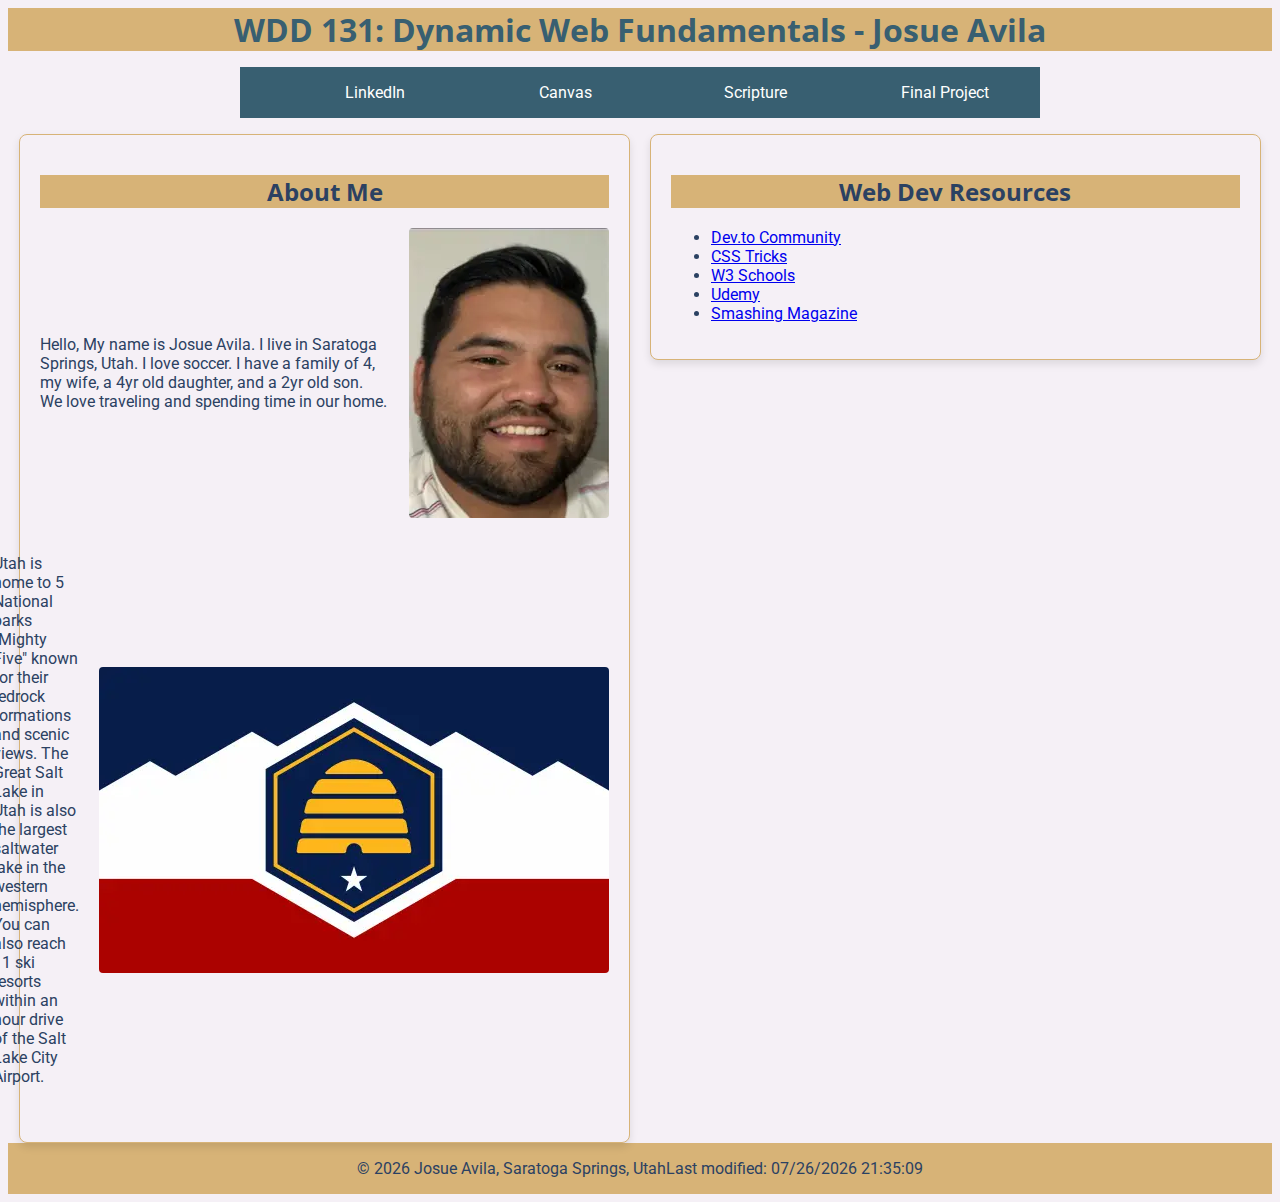
<file: index.html>
<!DOCTYPE html>
<html lang="en">
<head>
    <meta charset="UTF-8">
    <meta name="viewport" content="width=device-width, initial-scale=1.0">
    <title>WDD 131 - Dynamic Web Fundamentals - Josue Avila </title>
    <meta name="description" content="WDD 131 - Dynamic Web Fundamentals Course Landing Page">
    <meta name="author" content="Josue Avila">
    <link rel="stylesheet" href="styles/base.css">
    <script src="scripts/getdates.js"defer></script>
</head>
<body>
     <h1>WDD 131: Dynamic Web Fundamentals - Josue Avila</h1>
    <nav>
        <ul>
            <li> 
                <a href="linkedin.com">LinkedIn</a>
            </li>
            <li>
                <a href="https://byupw.instructure.com/">Canvas</a>
            </li> 
            <li>
                <a href="https://www.churchofjesuschrist.org/study/scriptures/bofm/mosiah/5?lang=eng&id=p7#p7">Scripture</a>
            </li>
            <li>
                <a href="final-project.html">Final Project</a>
            </li>
        </ul>
     </nav>
 <main>
        <section class="card1">
             <h2>About Me</h2>
                <div class="content">
                    <p>Hello, My name is Josue Avila. I live in Saratoga Springs, Utah. I love soccer. I have a family of 4, my wife, a 4yr old daughter, and a 2yr old son. We love traveling and spending time in our home.</p>
                    <img src="images/profile.webp" alt="profile">
                </div>
                <div class="content reverse">
                    <img src="images/Flag_of_Utah.svg.webp" alt="Flag_of_Utah">
                    <p>Utah is home to 5 National parks "Mighty Five" known for their redrock formations and scenic views. The Great Salt Lake in Utah is also the largest saltwater lake in the western hemisphere. You can also reach 11 ski resorts within an hour drive of the Salt Lake City Airport.</p>
                </div>
            </section>
        <section class="card2">
            <h2>Web Dev Resources</h2>
            <ul>
                <li>
                    <a href="https://dev.to/">Dev.to Community</a>
                </li>
                <li>
                    <a href="https://css-tricks.com/">CSS Tricks</a>
                </li>
                <li>
                    <a href="https://www.w3schools.com">W3 Schools</a>
                </li>
                <li>
                    <a href="https://www.udemy.com">Udemy</a>
                </li>
                <li>
                    <a href="https://www.smashingmagazine.com">Smashing Magazine</a>
                </li>
            </ul>
        </section>
    </main>
    <footer>
        <p>&copy; <span id="currentyear"></span> Josue Avila, Saratoga Springs, Utah</p>
        <p>Last modified: <span id="lastmodified"></span></p>
    </footer>
</body>
</html>
</file>
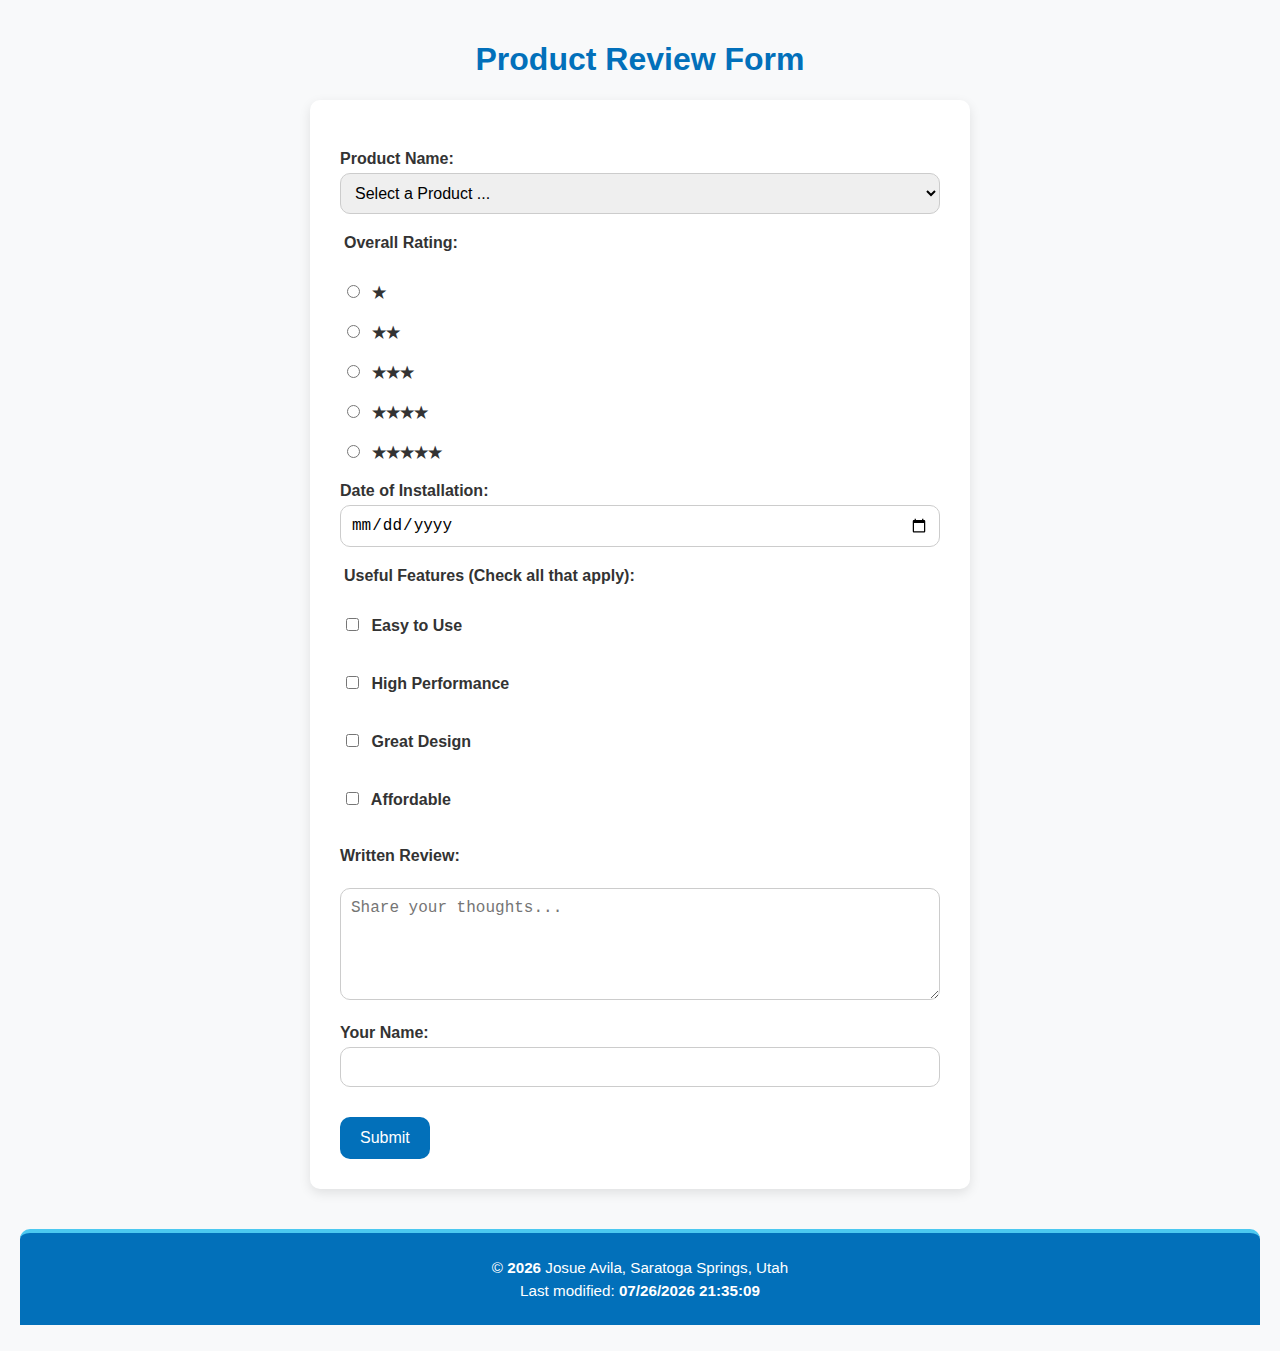
<file: form.html>
<!DOCTYPE html>
<html lang="en">
<head>
  <meta charset="UTF-8"/>
  <meta name="viewport" content="width=device-width, initial-scale=1.0" />
  <title>Product Review Form</title>
  <meta name="description" content="Review form page" />
  <meta name="author" content="Josue Avila" />
  <link rel="stylesheet" href="styles/form.css" />
  <link rel="preconnect" href="https://fonts.googleapis.com" />
  <link rel="preconnect" href="https://fonts.gstatic.com" crossorigin />
  <link href="https://fonts.googleapis.com/css2?family=Lato:wght@100;400&display=swap" rel="stylesheet" />
  <script src="scripts/form.js" defer></script>

</head>
<body>
  <main>
    <h1>Product Review Form</h1>

    <form method="get" action="review.html">

      <label for="product">Product Name:</label>
      <select id="product" name="product" required>
        <option value="" disabled selected>Select a Product ...</option>
      </select>

      <!-- Overall Rating -->
      <fieldset>
        <legend>Overall Rating:</legend>
        <label>
          <input type="radio" id="star1" name="rating" value="1" required />
          &#9733;
        </label>
        <label>
          <input type="radio" id="star2" name="rating" value="2" />
          &#9733;&#9733;
        </label>
        <label>
          <input type="radio" id="star3" name="rating" value="3" />
          &#9733;&#9733;&#9733;
        </label>
        <label>
          <input type="radio" id="star4" name="rating" value="4" />
          &#9733;&#9733;&#9733;&#9733;
        </label>
        <label>
          <input type="radio" id="star5" name="rating" value="5" />
          &#9733;&#9733;&#9733;&#9733;&#9733;
        </label>
      </fieldset>

      <!-- Date of Installation -->
      <label for="installDate">Date of Installation:</label>
      <input type="date" id="installDate" name="installDate" required />

      <!-- Useful Features -->
      <fieldset>
        <legend>Useful Features (Check all that apply):</legend>
        <label><input type="checkbox" id="feature1" name="features" value="Easy to Use" /> Easy to Use</label><br />
        <label><input type="checkbox" id="feature2" name="features" value="High Performance" /> High Performance</label><br />
        <label><input type="checkbox" id="feature3" name="features" value="Great Design" /> Great Design</label><br />
        <label><input type="checkbox" id="feature4" name="features" value="Affordable" /> Affordable</label><br />
      </fieldset>

      <!-- Written Review -->
      <label for="writtenReview">Written Review:</label><br />
      <textarea id="writtenReview" name="writtenReview" rows="5" cols="40" placeholder="Share your thoughts..."></textarea>

      <!-- User Name -->
      <label for="userName">Your Name:</label>
      <input type="text" id="userName" name="userName" />

      <!-- Submit Button -->
      <input type="submit" value="Submit" />
    </form>
  </main>

  <footer>
    <p>&copy; <span id="currentyear"></span> Josue Avila, Saratoga Springs, Utah</p>
    <p>Last modified: <span id="lastmodified"></span></p>
  </footer>

  <script>
    // Populate footer values
    document.getElementById("currentyear").textContent = new Date().getFullYear();
    document.getElementById("lastmodified").textContent = document.lastModified;
  </script>
</body>
</html>
</file>
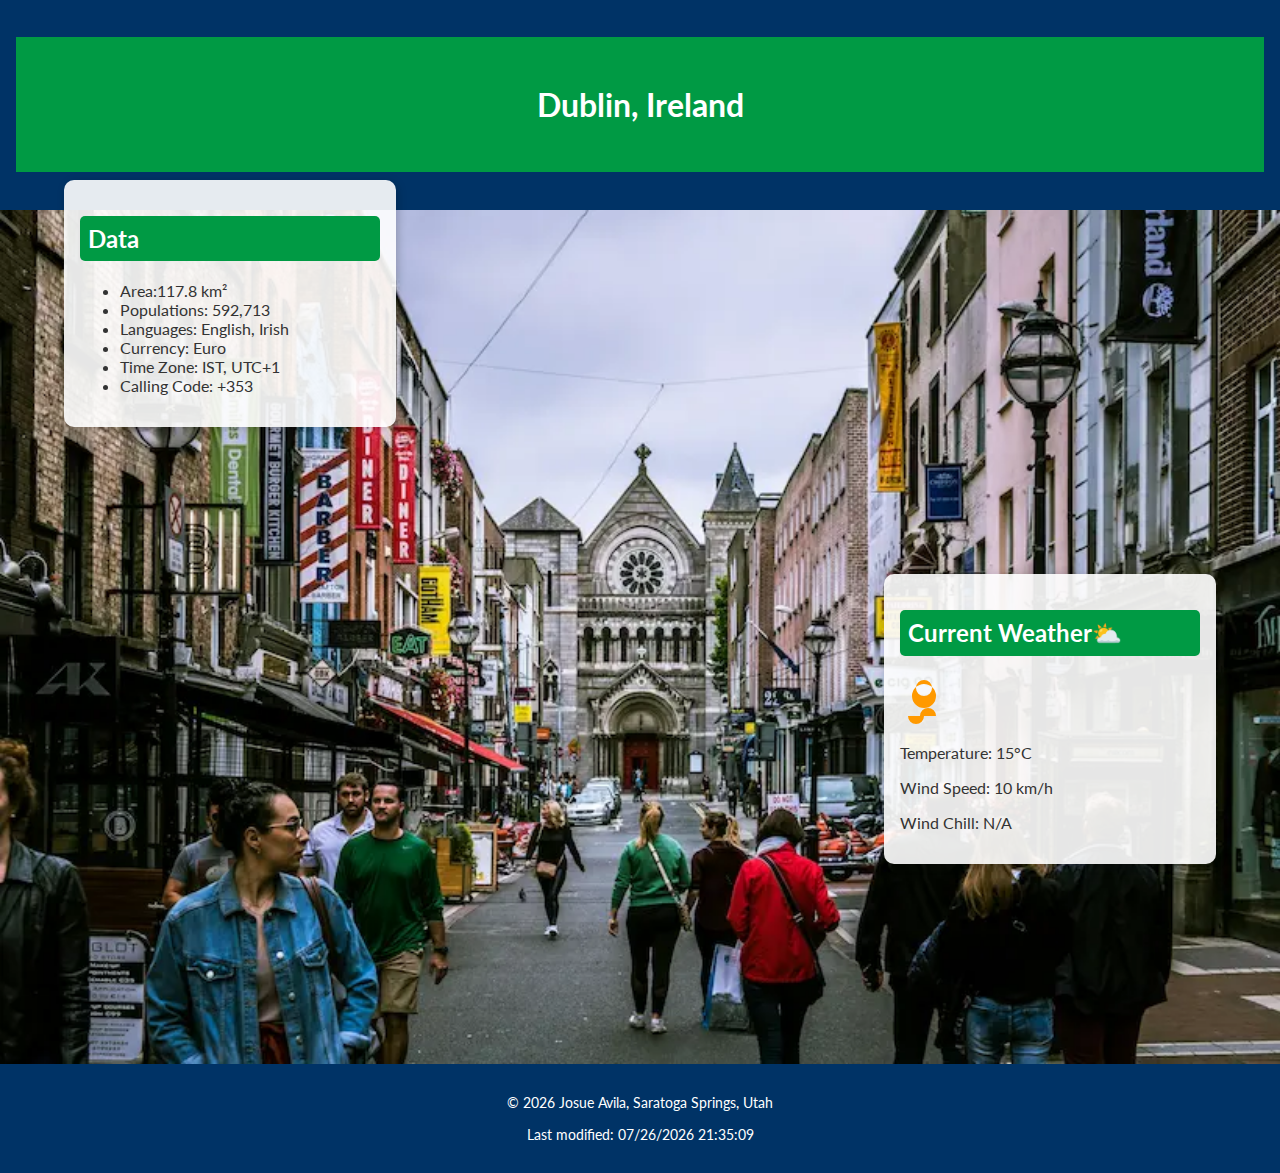
<file: place.html>
<!DOCTYPE html>
<html lang="en">
<head>
    <meta charset="UTF-8">
    <meta name="viewport" content="width=device-width, initial-scale=1.0">
    <title>Place: Dublin, Ireland</title>
    <meta name="description" content="favorite place i have visited is Dublin, Ireland">
    <meta name="author" content="Josue Avila">
    <link rel="stylesheet" href="styles/place.css">
    <script src="scripts/place.js" defer></script>
    <link rel="preconnect" href="https://fonts.googleapis.com">
    <link rel="preconnect" href="https://fonts.gstatic.com" crossorigin>
    <link href="https://fonts.googleapis.com/css2?family=Lato:wght@100;400&display=swap" rel="stylesheet">
</head>
<body>
    <header>
        <h1>Dublin, Ireland</h1>
    </header>
    <main>
        <section class="hero">
            <picture>
                <source srcset="images/pexels-lkloeppel-2416653.webp" media="(min-width: 1000px)">
                <source srcset="images/temple_bar.webp" media="(min-width: 768px)">
                <img src="images/temple_bar_2.jpeg" alt="Dublin Cityscape">
            </picture>
        </section>
        <section class="data">
            <h2>Data</h2>
            <ul>
                <li>Area:117.8 km²</li>
                <li>Populations: 592,713</li>
                <li>Languages: English, Irish </li>
                <li>Currency: Euro</li>
                <li>Time Zone: IST, UTC+1</li>
                <li>Calling Code: +353</li>
            </ul>
        </section>
        <section class="weather">
            <h2>Current Weather⛅️</h2>
            <div class="weather-icon">
                <svg xmlns="http://www.w3.org/2000/svg" viewBox="0 0 24 24" width="48" height="48">
                    <path d="M12 4a6 6 0 1 0 6 6 6 6 0 0 0-6-6zM12 10a4 4 0 1 1 4-4 4 4 0 0 1-4 4zM18 20a4 4 0 0 0-8 0h8zM4 20a4 4 0 0 0 8 0H4z" fill="#FF9900"/>
                </svg>
            </div>
            <p>Temperature: <span id="temperature">15</span>&deg;C</p>
            <p>Wind Speed: <span id="windSpeed">10</span> km/h</p>
            <p>Wind Chill: <span id="windChill"></span></p>
        </section>
    </main>
    <footer>
        <p>&copy; <span id="currentyear"></span> Josue Avila, Saratoga Springs, Utah</p>
        <p>Last modified: <span id="lastmodified"></span></p>
    </footer>
</body>
</html>
</file>
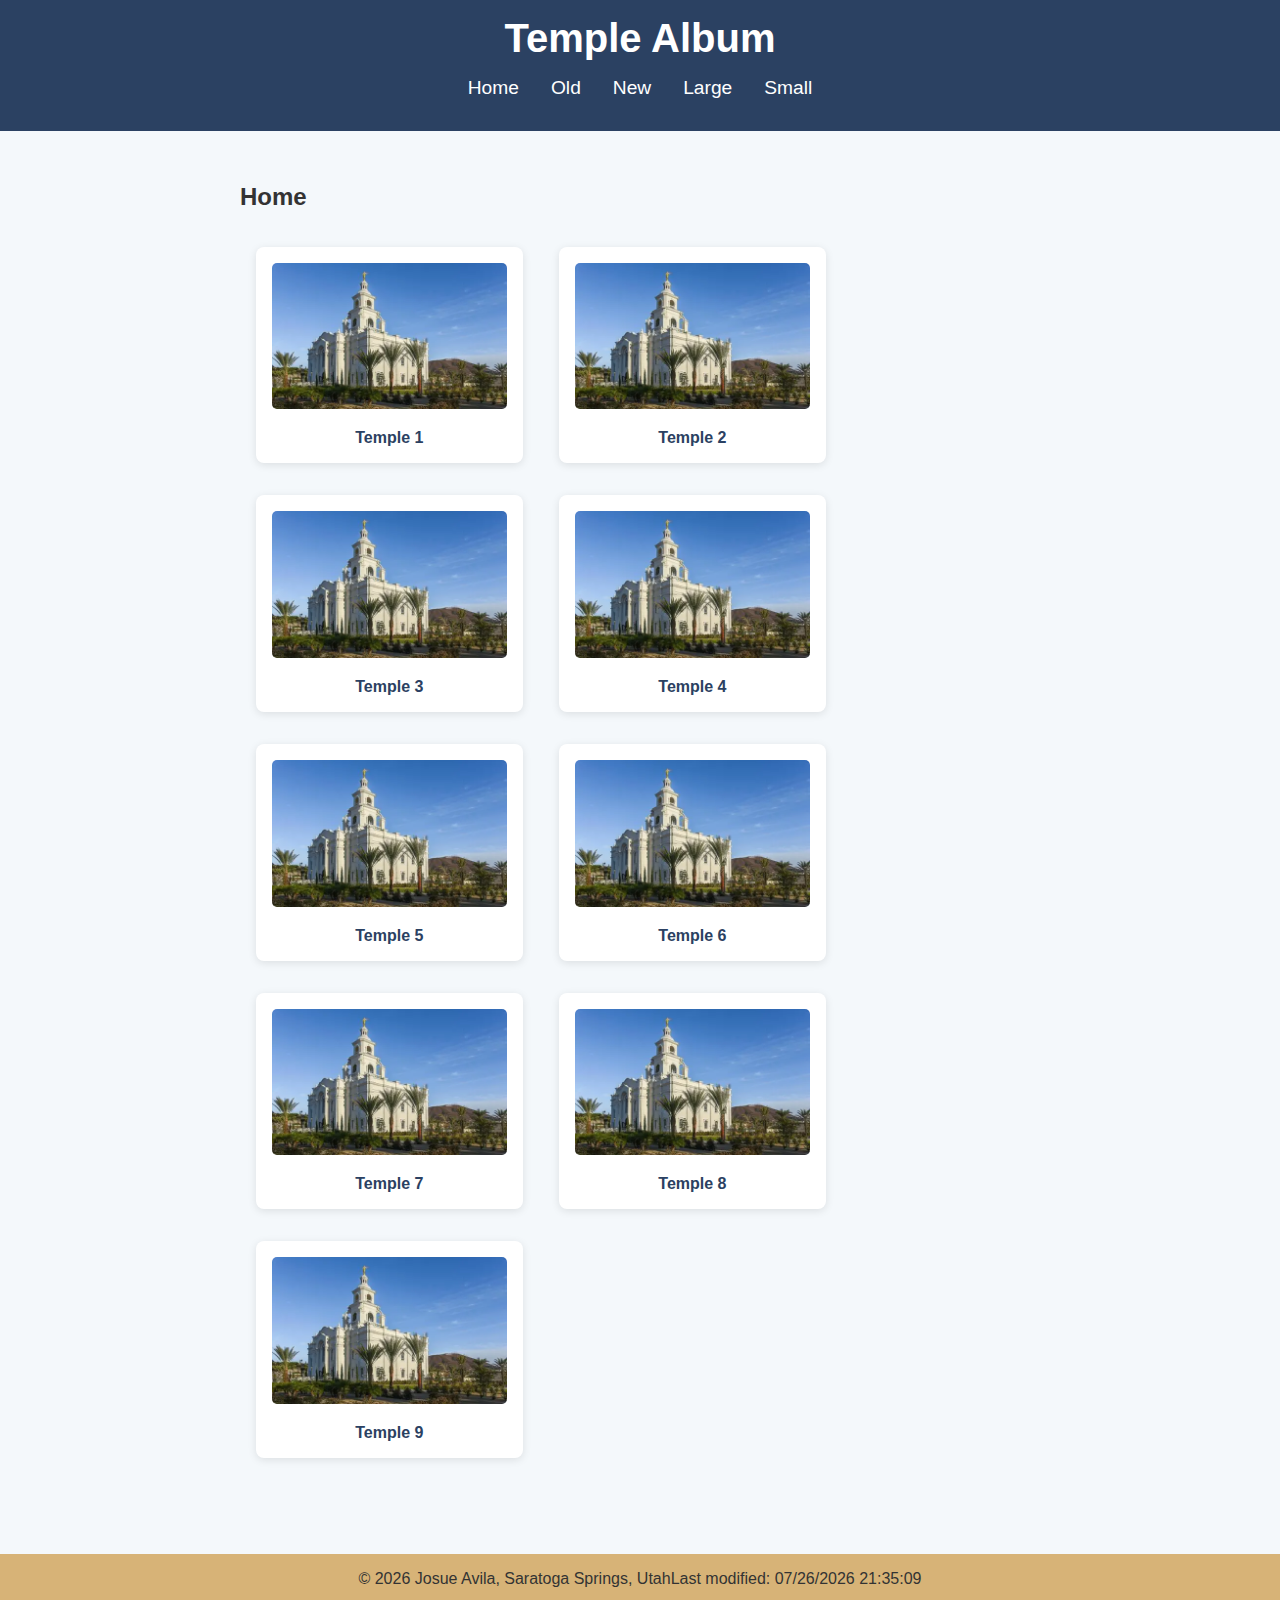
<file: temples.html>
<!DOCTYPE html>
<html lang="en">
<head>
    <meta charset="UTF-8">
    <meta name="viewport" content="width=device-width, initial-scale=1.0">
    <title>Temples.html</title>
    <meta name="description" content="picture gallery of temples">
    <meta name="author" content="Josue Avila">
    <link rel="stylesheet" href="styles/temples.css">
    <link rel="stylesheet" href="styles/temples-large.css">
    <script src="scripts/temples.js" defer></script>
</head>
<body>
    <header>
        <h1>Temple Album</h1>
        <nav>
            <ul>
                <li><a href="#">Home</a></li>
                <li><a href="#">Old</a></li>
                <li><a href="#">New</a></li>
                <li><a href="#">Large</a></li>
                <li><a href="#">Small</a></li>
            </ul>
        </nav>        
    </header>
    <main>
        <section>
            <h2>Home</h2>
            <figure>
                <img src="images/tijuana-mexico-temple-11078-thumb.webp" alt="Temple 1">
                <figcaption>Temple 1</figcaption>
            </figure>
            <figure>
                <img src="images/tijuana-mexico-temple-11078-thumb.webp" alt="Temple 2">
                <figcaption>Temple 2</figcaption>
            </figure>
            <figure>
                <img src="images/tijuana-mexico-temple-11078-thumb.webp" alt="Temple 3">
                <figcaption>Temple 3</figcaption>
            </figure>
            <figure>
                <img src="images/tijuana-mexico-temple-11078-thumb.webp" alt="Temple 4">
                <figcaption>Temple 4</figcaption>
            </figure>
            <figure>
                <img src="images/tijuana-mexico-temple-11078-thumb.webp" alt="Temple 5">
                <figcaption>Temple 5</figcaption>
            </figure>
            <figure>
                <img src="images/tijuana-mexico-temple-11078-thumb.webp" alt="Temple 6">
                <figcaption>Temple 6</figcaption>
            </figure>
            <figure>
                <img src="images/tijuana-mexico-temple-11078-thumb.webp" alt="Temple 7">
                <figcaption>Temple 7</figcaption>
            </figure>
            <figure>
                <img src="images/tijuana-mexico-temple-11078-thumb.webp" alt="Temple 8">
                <figcaption>Temple 8</figcaption>
            </figure>
            <figure>
                <img src="images/tijuana-mexico-temple-11078-thumb.webp" alt="Temple 9">
                <figcaption>Temple 9</figcaption>
            </figure>
        </section>
    </main>
    <footer>
        <p>&copy; <span id="currentyear"></span> Josue Avila, Saratoga Springs, Utah </p>
        <p>Last modified: <span id="lastmodified"></span></p>
    </footer></body>
</html>
</file>
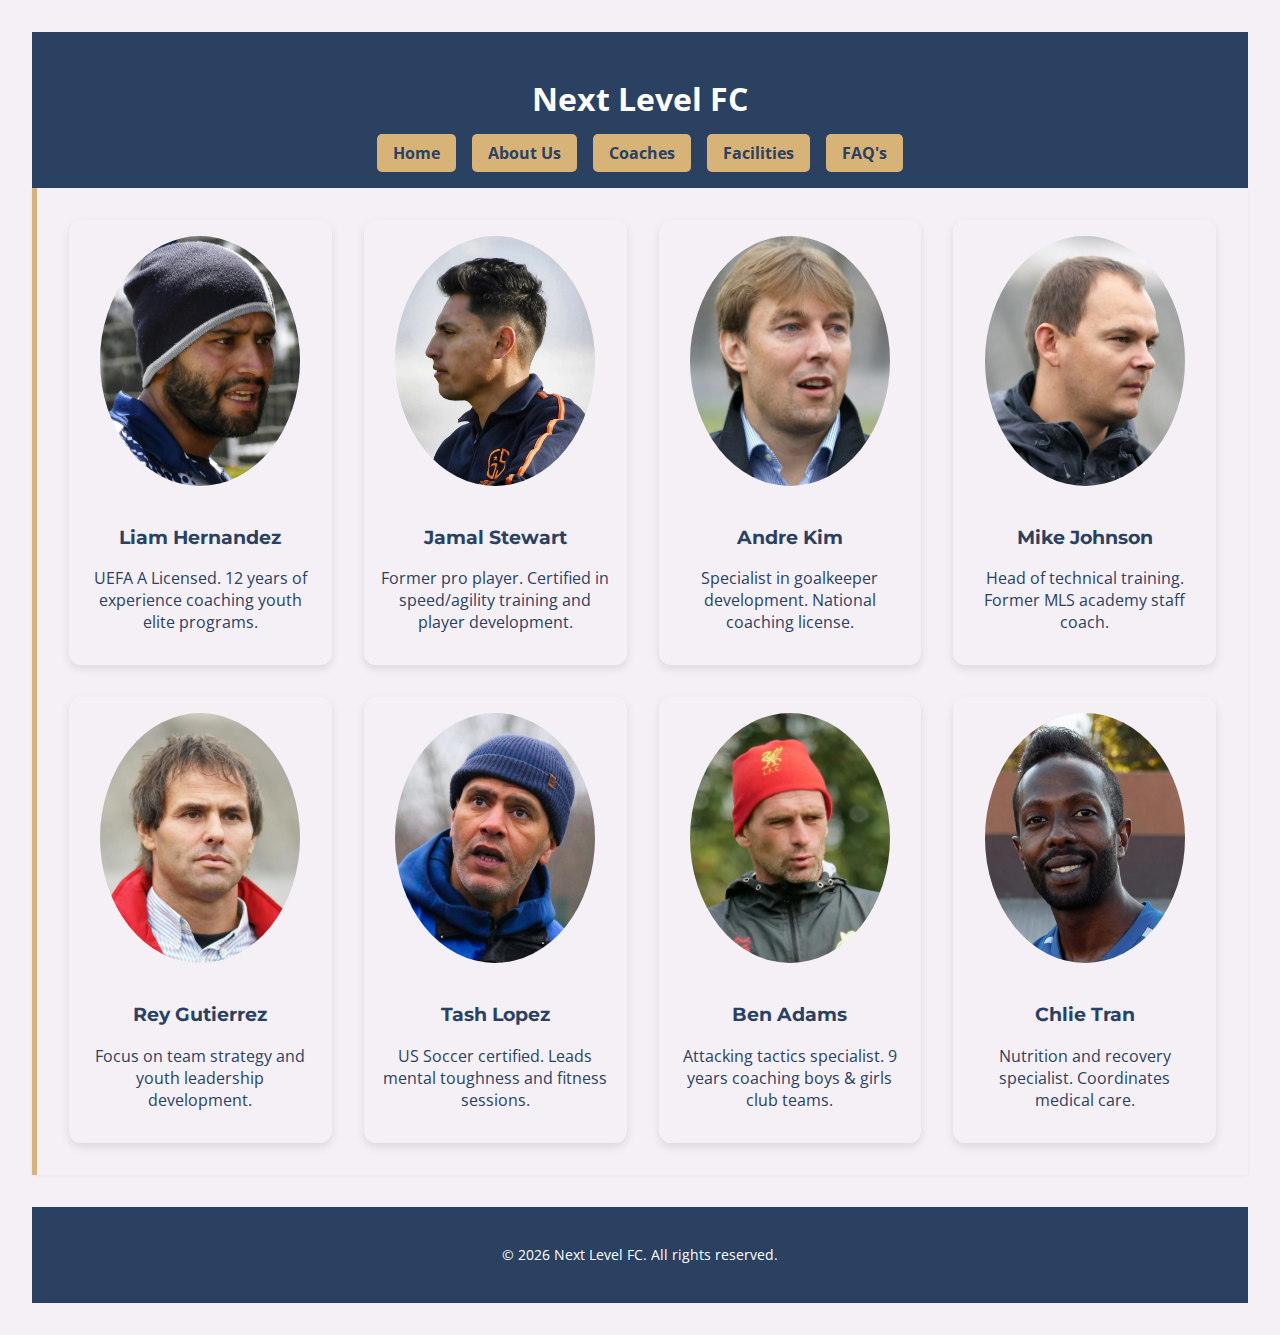
<file: project/coaches.html>
<!DOCTYPE html>
<html lang="en">
<head>
  <meta charset="UTF-8" />
  <meta name="viewport" content="width=device-width, initial-scale=1.0"/>
  <title>Next Level FC - Coaches</title>
  <link rel="stylesheet" href="styles/siteplan.css" />
</head>
<body>
  <header>
    <h1>Next Level FC</h1>
    <nav>
      <ul>
        <li><a href="final-project.html">Home</a></li>
        <li><a href="about.html">About Us</a></li>
        <li><a href="coaches.html">Coaches</a></li>
        <li><a href="facilities.html">Facilities</a></li>
        <li><a href="faq.html">FAQ's</a></li>
      </ul>
    </nav>        
  </header>

  <main>
    <section class="coach-grid">
      <div class="coach-card">
        <img src="images/coach-1.webp" alt="Coach Lisa" loading="lazy">
        <h3>Liam Hernandez</h3>
        <p>UEFA A Licensed. 12 years of experience coaching youth elite programs.</p>
      </div>
      <div class="coach-card">
        <img src="images/coach-2.webp" alt="Coach Jamal" loading="lazy">
        <h3>Jamal Stewart</h3>
        <p>Former pro player. Certified in speed/agility training and player development.</p>
      </div>
      <div class="coach-card">
        <img src="images/coach-3.webp" alt="Coach Andrea" loading="lazy">
        <h3>Andre Kim</h3>
        <p>Specialist in goalkeeper development. National coaching license.</p>
      </div>
      <div class="coach-card">
        <img src="images/coach-4.webp" alt="Coach Mike" loading="lazy">
        <h3>Mike Johnson</h3>
        <p>Head of technical training. Former MLS academy staff coach.</p>
      </div>
      <div class="coach-card">
        <img src="images/coach-5.webp" alt="Coach Rey" loading="lazy">
        <h3>Rey Gutierrez</h3>
        <p>Focus on team strategy and youth leadership development.</p>
      </div>
      <div class="coach-card">
        <img src="images/coach-6.webp" alt="Coach Tasha" loading="lazy">
        <h3>Tash Lopez</h3>
        <p>US Soccer certified. Leads mental toughness and fitness sessions.</p>
      </div>
      <div class="coach-card">
        <img src="images/coach-7.webp" alt="Coach Ben" loading="lazy">
        <h3>Ben Adams</h3>
        <p>Attacking tactics specialist. 9 years coaching boys & girls club teams.</p>
      </div>
      <div class="coach-card">
        <img src="images/coach-8.webp" alt="Coach Chloe" loading="lazy">
        <h3>Chlie Tran</h3>
        <p>Nutrition and recovery specialist. Coordinates medical care.</p>
      </div>
    </section>
  </main>

  <footer>
    <p>&copy; <span id="year"></span> Next Level FC. All rights reserved.</p>
  </footer>
  <script src="scripts/siteplan.js"></script>
</body>
</html>
</file>
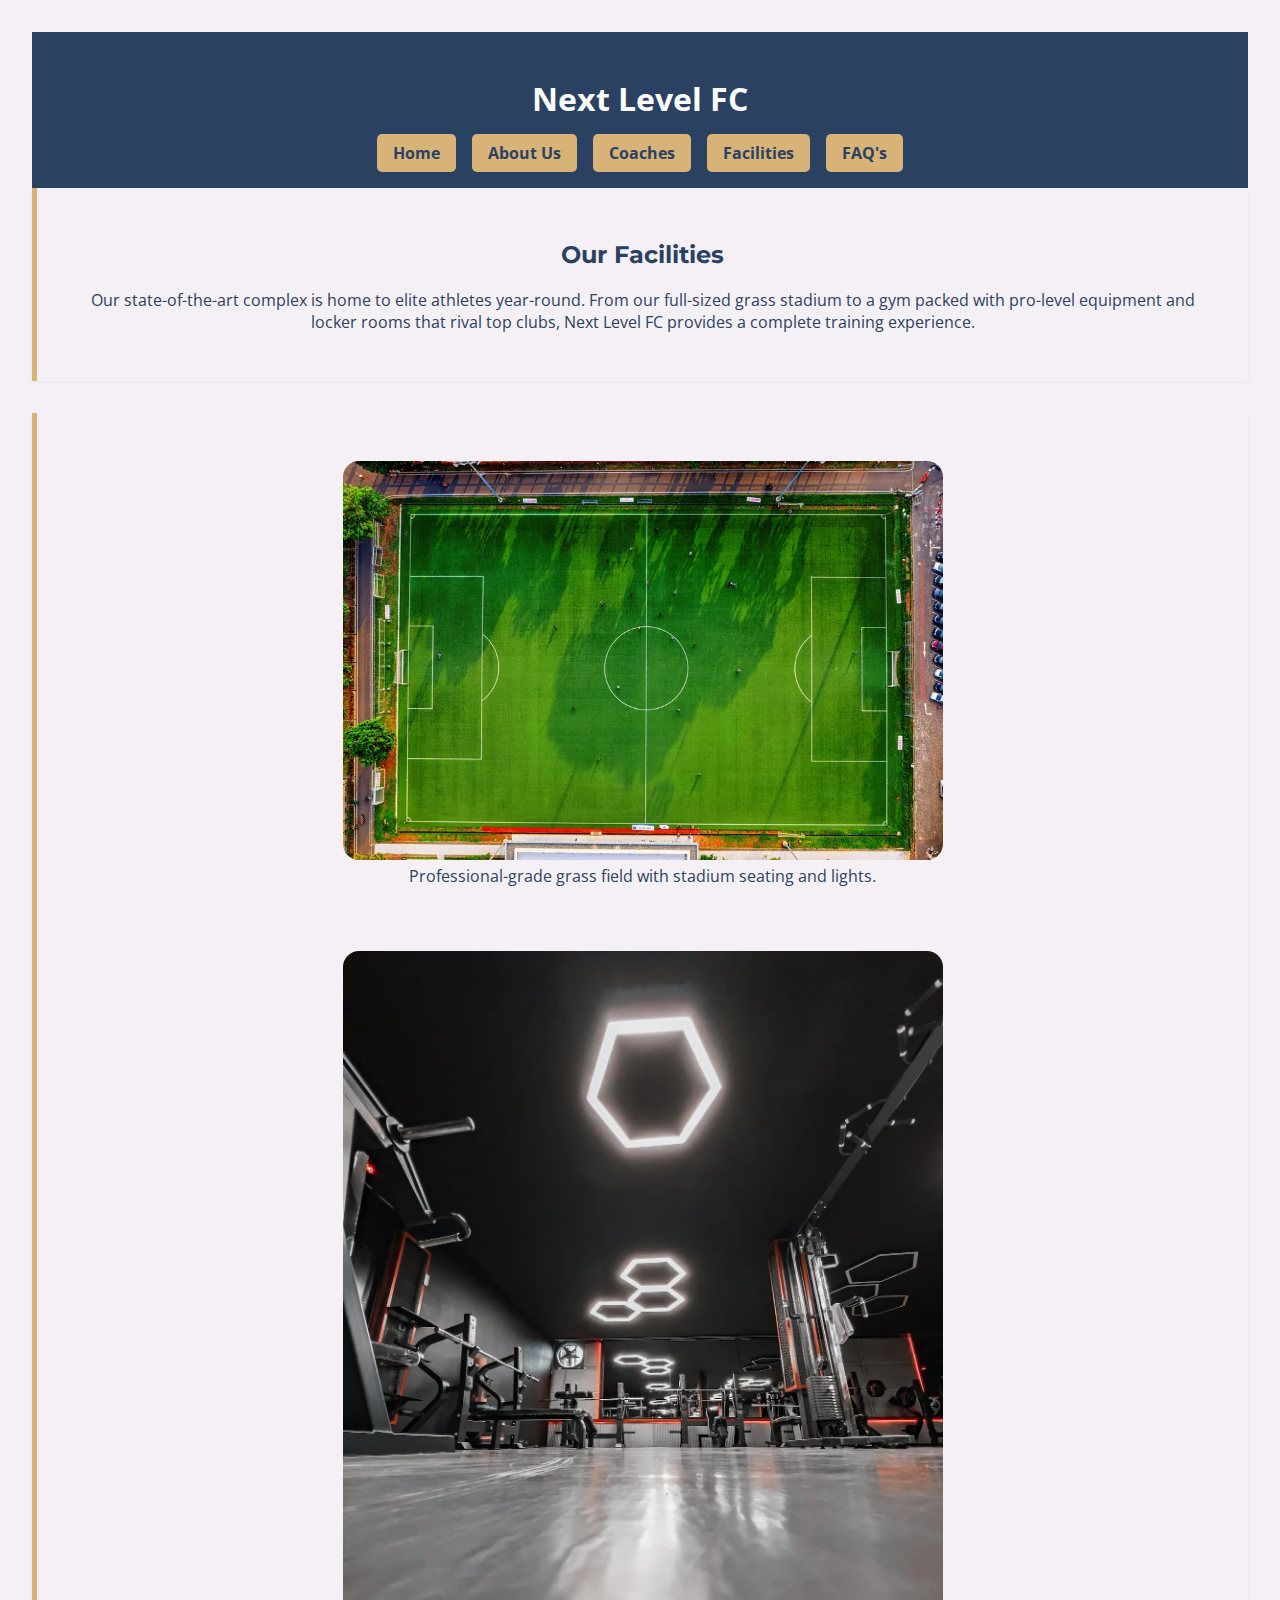
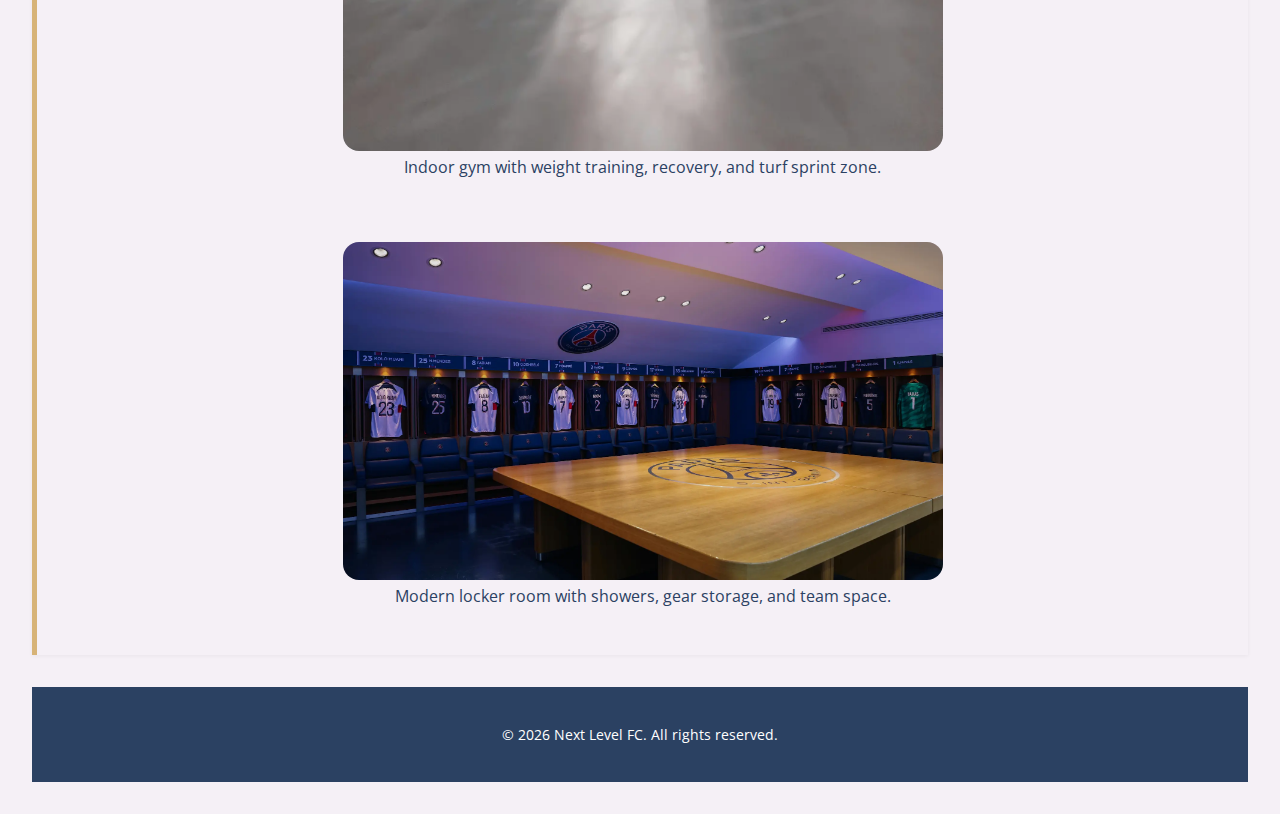
<file: project/facilities.html>
<!DOCTYPE html>
<html lang="en">
<head>
  <meta charset="UTF-8" />
  <meta name="viewport" content="width=device-width, initial-scale=1.0"/>
  <title>Next Level FC - Facilities</title>
  <link rel="stylesheet" href="styles/siteplan.css" />
</head>
<body>
  <header>
    <h1>Next Level FC</h1>
    <nav>
      <ul>
        <li><a href="final-project.html">Home</a></li>
        <li><a href="about.html">About Us</a></li>
        <li><a href="coaches.html">Coaches</a></li>
        <li><a href="facilities.html">Facilities</a></li>
        <li><a href="faq.html">FAQ's</a></li>
      </ul>
    </nav>        
  </header>

  <main>
    <section class="facilities-description">
        <h2>Our Facilities</h2>
        <p>Our state-of-the-art complex is home to elite athletes year-round. From our full-sized grass stadium to a gym packed with pro-level equipment and locker rooms that rival top clubs, Next Level FC provides a complete training experience.</p>
    </section>
    <section class="facilities-gallery">
      <figure>
        <img src="images/fields-2.webp" alt="Soccer Field" loading="lazy">
        <figcaption>Professional-grade grass field with stadium seating and lights.</figcaption>
      </figure>
      <figure>
        <img src="images/gym.webp" alt="Training Gym" loading="lazy">
        <figcaption>Indoor gym with weight training, recovery, and turf sprint zone.</figcaption>
      </figure>
      <figure>
        <img src="images/locker-room.webp" alt="Locker Room" loading="lazy">
        <figcaption>Modern locker room with showers, gear storage, and team space.</figcaption>
      </figure>
    </section>
  </main>

  <footer>
    <p>&copy; <span id="year"></span> Next Level FC. All rights reserved.</p>
  </footer>
  <script src="scripts/siteplan.js"></script>
</body>
</html>
</file>
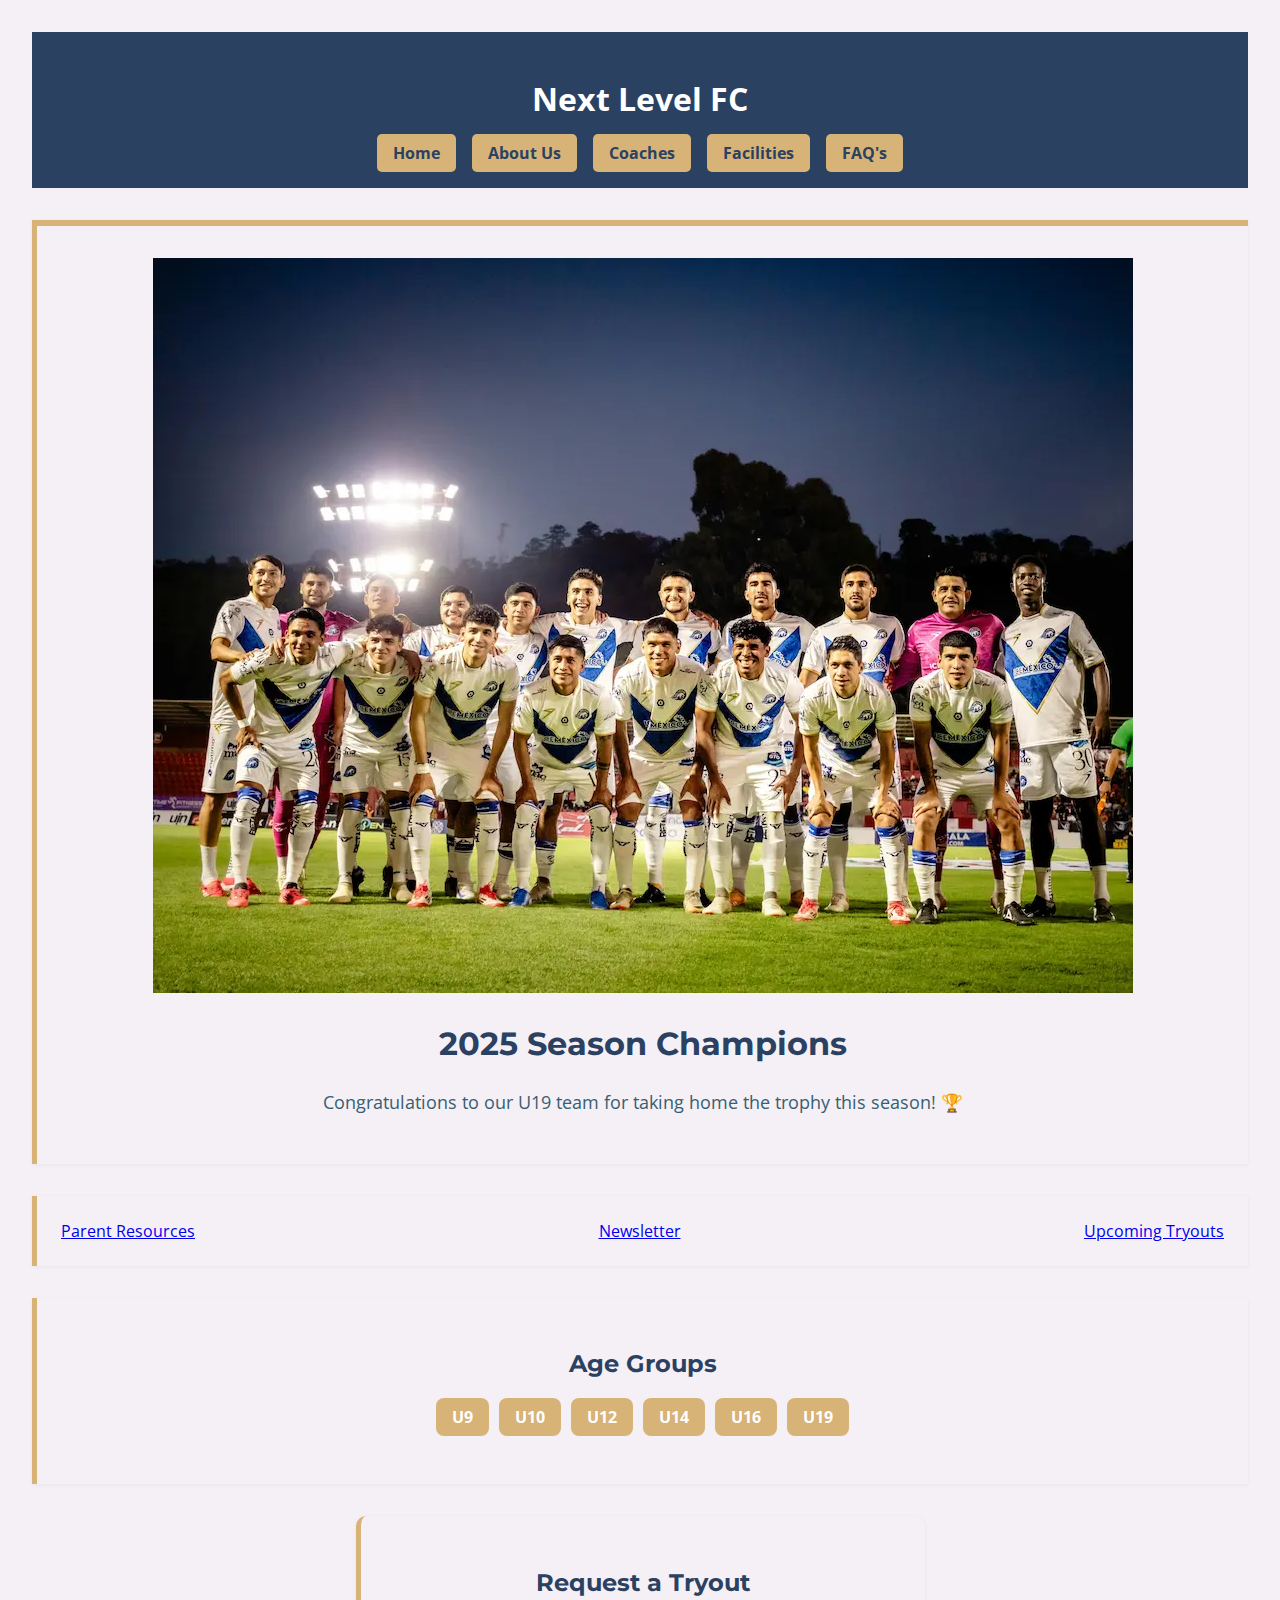
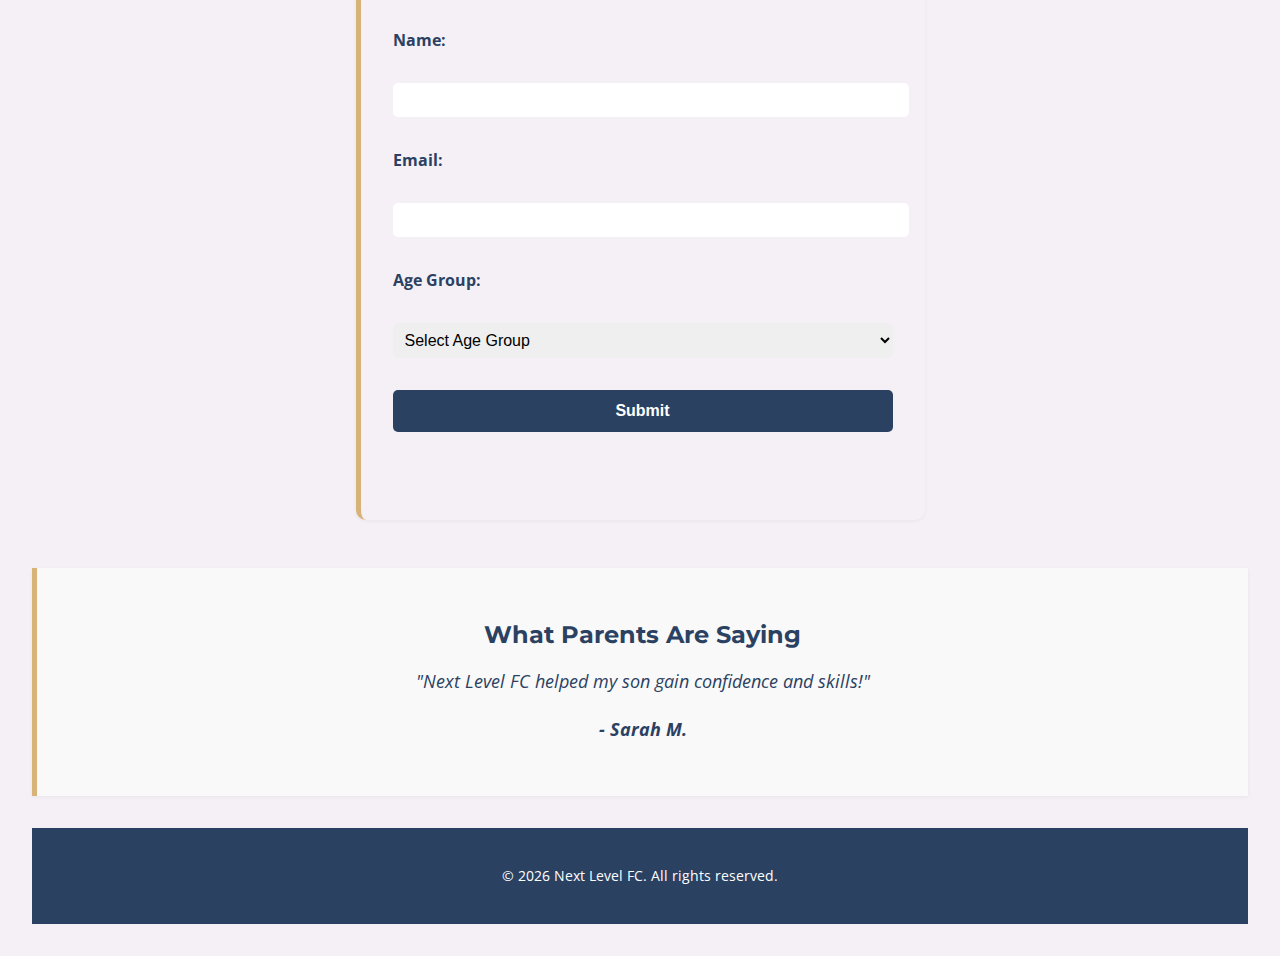
<file: project/final-project.html>
<!DOCTYPE html>
<html lang="en">
<head>
  <meta charset="UTF-8" />
  <meta name="viewport" content="width=device-width, initial-scale=1.0"/>
  <title>Next Level FC - Official Site</title>
  <link rel="stylesheet" href="styles/siteplan.css" />
</head>
<body>
  <header>
    <h1>Next Level FC</h1>
    <nav>
      <ul>
        <li><a href="final-project.html">Home</a></li>
        <li><a href="about.html">About Us</a></li>
        <li><a href="coaches.html">Coaches</a></li>
        <li><a href="facilities.html">Facilities</a></li>
        <li><a href="faq.html">FAQ's</a></li>
      </ul>
    </nav>        
  </header>

  <main>
    <!-- Hero Section -->
    <section class="hero">
      <img src="images/champion-team.webp" alt="Current Season Champions" class="hero-img" loading="lazy">
      <div class="hero-text">
        <h2>2025 Season Champions</h2>
        <p>Congratulations to our U19 team for taking home the trophy this season! 🏆</p>
      </div>
    </section>

    <!-- Quick Links Section -->
    <section class="quick-links">
      <a href="resources.html" class="quick-link">Parent Resources</a>
      <a href="newsletter.html" class="quick-link">Newsletter</a>
      <a href="tryouts.html" class="quick-link">Upcoming Tryouts</a>
    </section>

    <!-- Age Groups Section (Rendered by JS) -->
    <section class="age-groups">
      <h2>Age Groups</h2>
      <ul id="ageGroupList"></ul>
    </section>

    <!-- Tryout Form Section -->
    <section class="tryout-form">
      <h2>Request a Tryout</h2>
      <form id="tryoutForm">
        <label for="name">Name:</label>
        <input type="text" id="name" required>

        <label for="email">Email:</label>
        <input type="email" id="email" required>

        <label for="ageGroup">Age Group:</label>
        <select id="ageGroupSelect" required>
          <option value="">Select Age Group</option>
          <option value="U9">U9</option>
          <option value="U10">U10</option>
          <option value="U12">U12</option>
          <option value="U14">U14</option>
          <option value="U16">U16</option>
          <option value="U19">U19</option>
        </select>

        <button type="submit">Submit</button>
        <p id="formMessage" class="form-message"></p>
      </form>
    </section>

    <!-- Testimonials Section -->
    <section class="testimonials">
      <h2>What Parents Are Saying</h2>
      <div id="testimonialBox" class="testimonial-box"></div>
    </section>
  </main>

  <footer>
    <p>&copy; <span id="year"></span> Next Level FC. All rights reserved.</p>
  </footer>

  <script src="scripts/siteplan.js"></script>
</body>
</html>
</file>
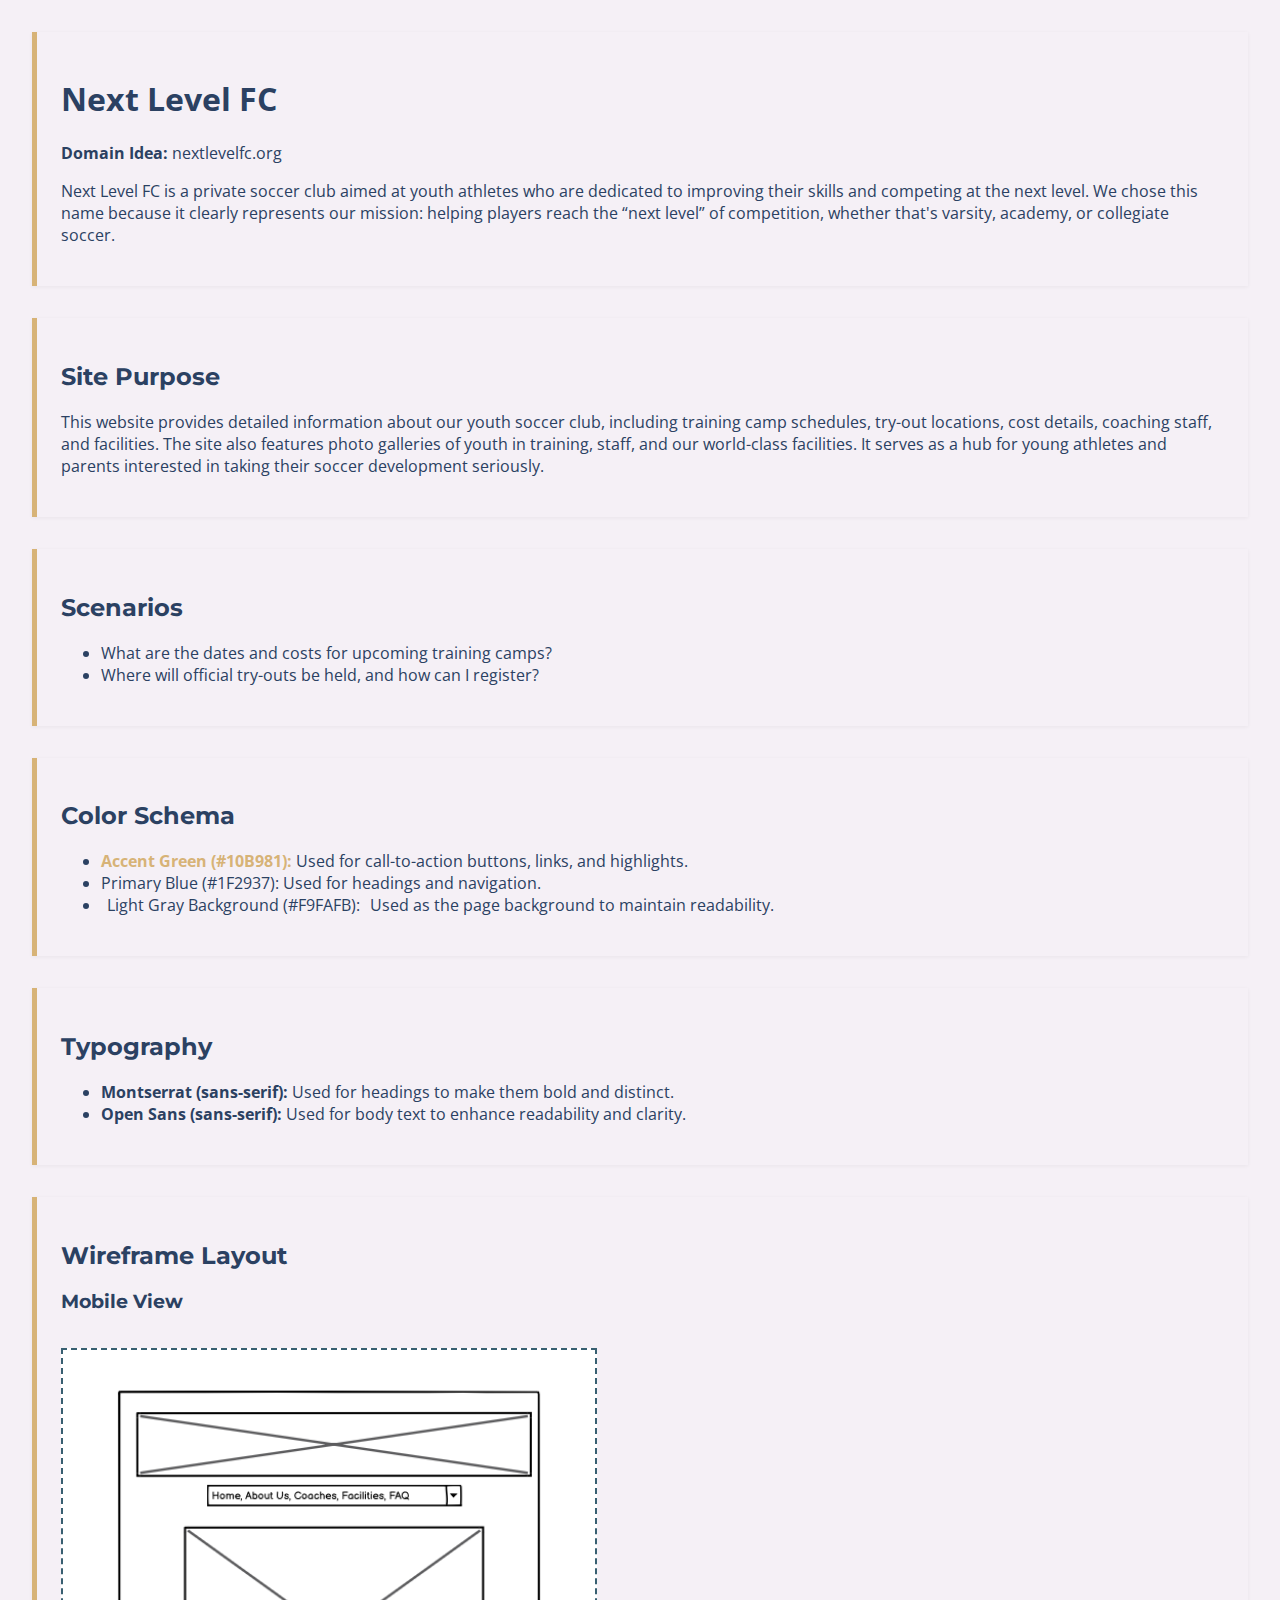
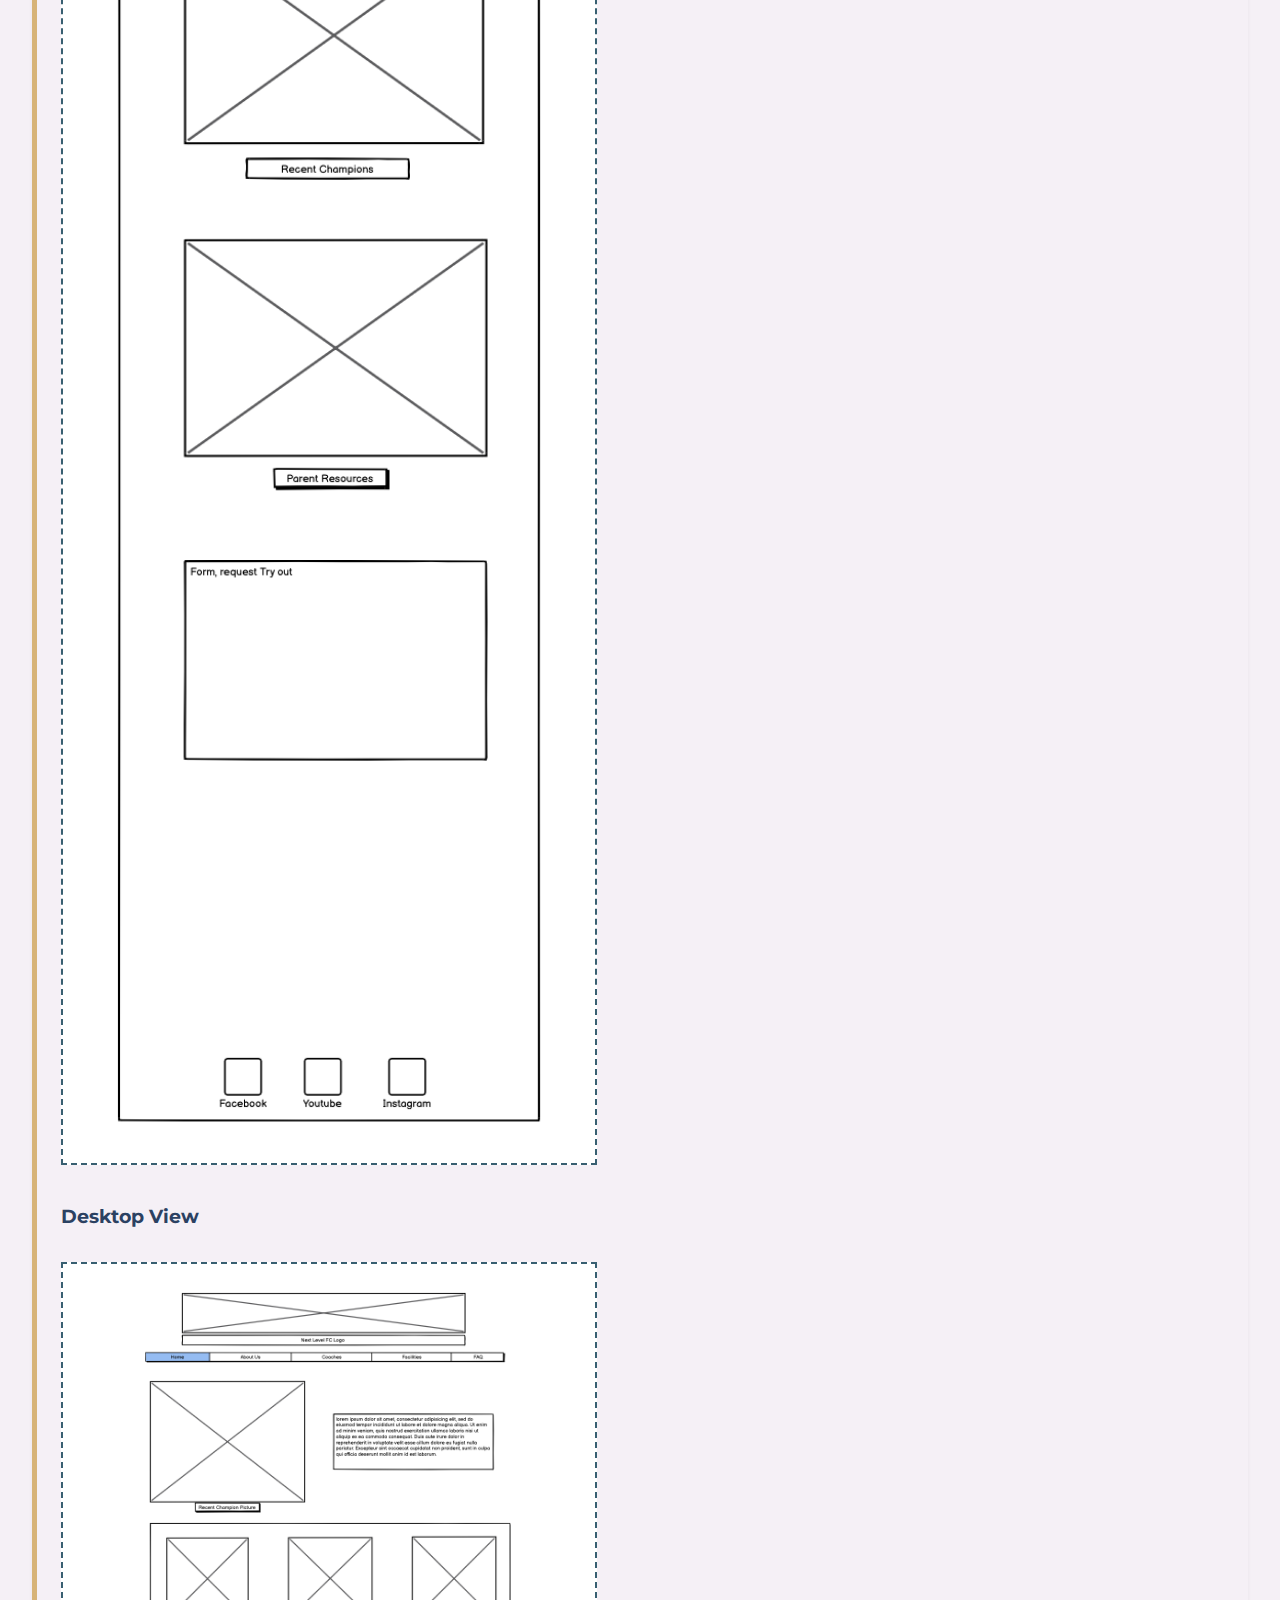
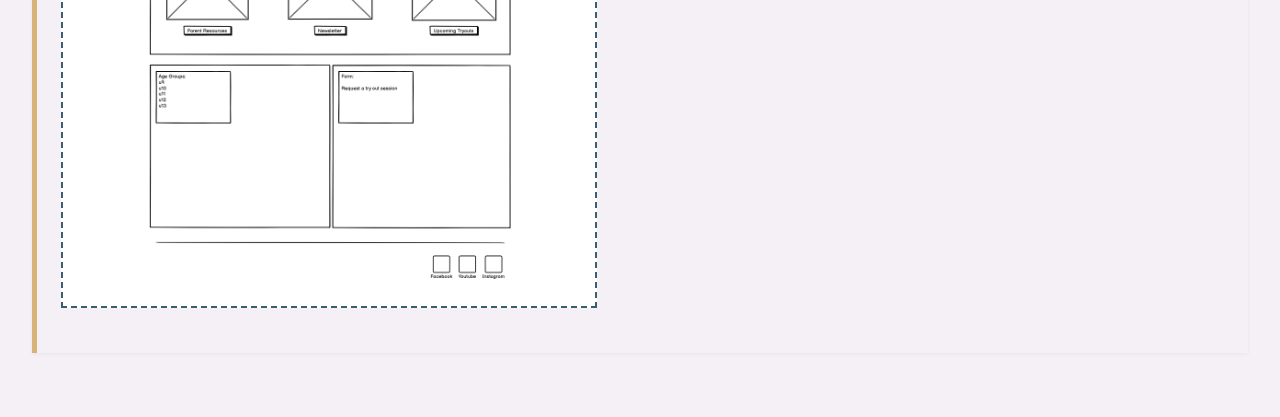
<file: project/siteplan.html>
<!DOCTYPE html>
<html lang="en">
<head>
  <meta charset="UTF-8" />
  <meta name="viewport" content="width=device-width, initial-scale=1.0"/>
  <title>Next Level FC - Site Plan</title>
  <link rel="stylesheet" href="styles/siteplan.css" />
</head>
<body>

  <!-- Site Name -->
  <section>
    <h1>Next Level FC</h1>
    <p><strong>Domain Idea:</strong> nextlevelfc.org</p>
    <p>Next Level FC is a private soccer club aimed at youth athletes who are dedicated to improving their skills and competing at the next level. We chose this name because it clearly represents our mission: helping players reach the “next level” of competition, whether that's varsity, academy, or collegiate soccer.</p>
  </section>

  <!-- Site Purpose -->
  <section>
    <h2>Site Purpose</h2>
    <p>This website provides detailed information about our youth soccer club, including training camp schedules, try-out locations, cost details, coaching staff, and facilities. The site also features photo galleries of youth in training, staff, and our world-class facilities. It serves as a hub for young athletes and parents interested in taking their soccer development seriously.</p>
  </section>

  <!-- Scenarios -->
  <section>
    <h2>Scenarios</h2>
    <ul>
      <li>What are the dates and costs for upcoming training camps?</li>
      <li>Where will official try-outs be held, and how can I register?</li>
    </ul>
  </section>

  <!-- Color Schema -->
  <section>
    <h2>Color Schema</h2>
    <ul>
      <li><span class="accent">Accent Green (#10B981):</span> Used for call-to-action buttons, links, and highlights.</li>
      <li><span class="primary">Primary Blue (#1F2937):</span> Used for headings and navigation.</li>
      <li><span class="light-bg">Light Gray Background (#F9FAFB):</span> Used as the page background to maintain readability.</li>
    </ul>
  </section>

  <!-- Typography -->
  <section>
    <h2>Typography</h2>
    <ul>
      <li><strong>Montserrat (sans-serif):</strong> Used for headings to make them bold and distinct.</li>
      <li><strong>Open Sans (sans-serif):</strong> Used for body text to enhance readability and clarity.</li>
    </ul>
  </section>

  <!-- Wireframes -->
  <section>
    <h2>Wireframe Layout</h2>

    <h3>Mobile View</h3>
    <img class="wireframe" src="images/next-level-fc-mobile.png" alt="Mobile wireframe layout placeholder" />

    <h3>Desktop View</h3>
    <img class="wireframe" src="images/next-level-fc-main.png" alt="Desktop wireframe layout placeholder" />

  </section>

</body>
</html>
</file>
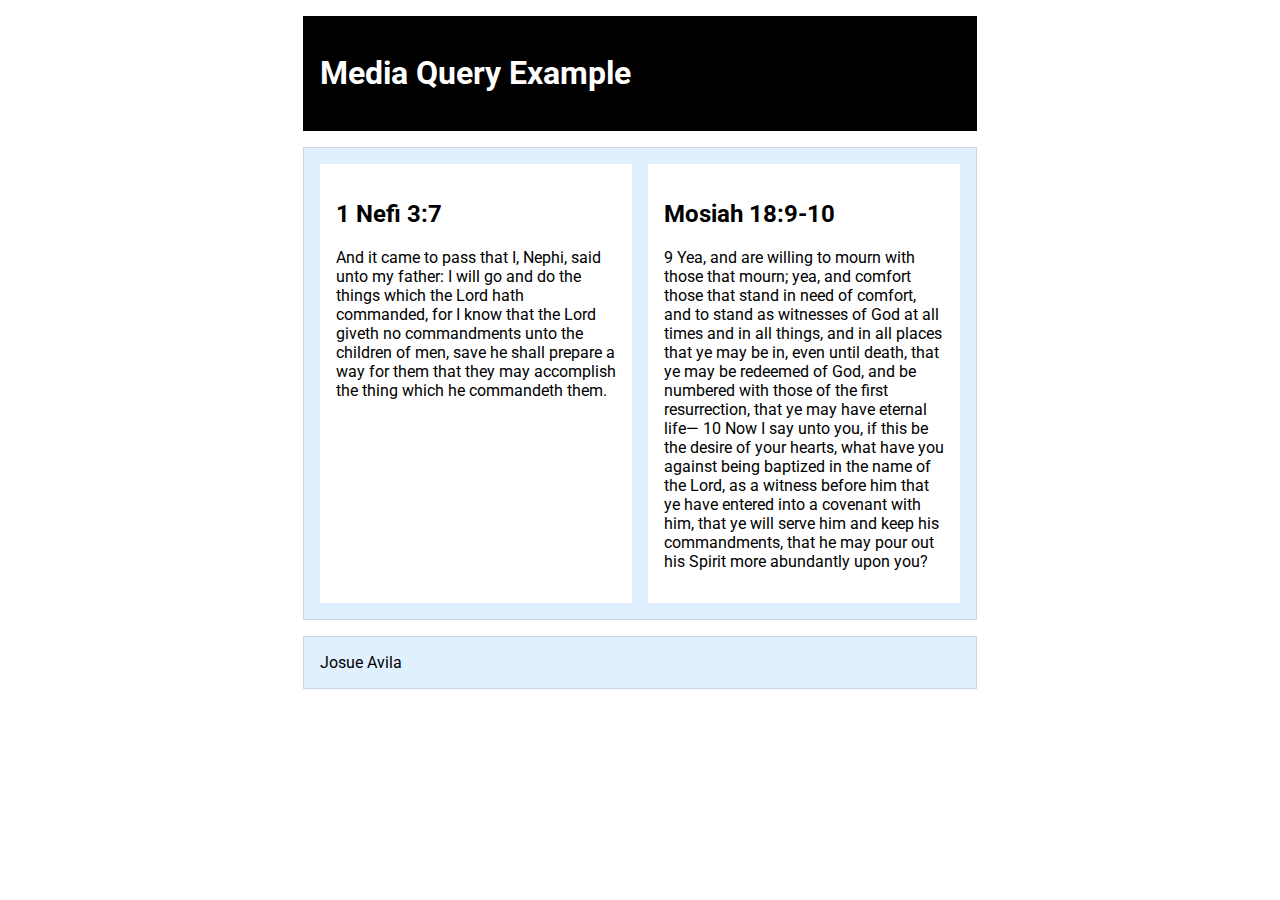
<file: week02/media-query.html>
<!DOCTYPE html>
<html lang="en">
<head>
    <meta charset="UTF-8">
    <meta name="viewport" content="width=device-width, initial-scale=1.0">
    <title>WDD 131 - Media Query</title>
    <meta name="description" content="media query testing page">
    <meta name="author" content="Josue Avila">
    <link rel="preconnect" href="https://fonts.googleapis.com">
    <link rel="preconnect" href="https://fonts.gstatic.com" crossorigin>
    <link rel="stylesheet" href="https://fonts.googleapis.com/css2?family=Roboto:wght@400;700&display=swap">
    <link rel="stylesheet" href="styles/media-query.css">
    <link rel="stylesheet" href="styles/media-query-large.css">
</head>
<body>
    <header>
        <h1>Media Query Example</h1>
    </header>
    <main>
        <section>
            <h2>1 Nefi 3:7</h2>
            <p>And it came to pass that I, Nephi, said unto my father: I will go and do the things which the Lord hath commanded, for I know that the Lord giveth no commandments unto the children of men, save he shall prepare a way for them that they may accomplish the thing which he commandeth them.</p>
        </section>
        <section>
            <h2>Mosiah 18:9-10</h2>
            <p>9 Yea, and are willing to mourn with those that mourn; yea, and comfort those that stand in need of comfort, and to stand as witnesses of God at all times and in all things, and in all places that ye may be in, even until death, that ye may be redeemed of God, and be numbered with those of the first resurrection, that ye may have eternal life—

                10 Now I say unto you, if this be the desire of your hearts, what have you against being baptized in the name of the Lord, as a witness before him that ye have entered into a covenant with him, that ye will serve him and keep his commandments, that he may pour out his Spirit more abundantly upon you?</p>
        </section>
    </main>
    <footer>Josue Avila</footer>
</body>
</html>
</file>
<file: styles/base.css>
@import url('https://fonts.googleapis.com/css2?family=Roboto:wght@400;700&family=Open+Sans:wght@400;700&display=swap');

:root {
    --primary-color: #2B4162;  /* Dark Blue */
    --secondary-color: #385F71; /* Teal Green */
    --accent-color-1: #F5F0F6; /* Soft White */
    --accent-color-2: #D7B377; /* Warm Gold */
}
body {
    font-family: 'Roboto', sans-serif;
}

h1, h2 {
    font-family: 'Open Sans', sans-serif;
}
body {
    background-color: var(--accent-color-1);
    color: var(--primary-color);
}

h1 {
    color: var(--secondary-color);
    background-color: var(--accent-color-2);
    display: flex;
    justify-content: center;
    align-items: center;
    margin: 0;
    font-size: 2em;
    text-align: center;
}
nav {
	background-color: var(--secondary-color);
	margin: 0 auto;
	max-width: 800px;
}
nav ul {
	list-style-type: none;
}
nav a {
	display: block;
	color: #fff;
	text-align: center;
	padding: 1rem;
	text-decoration: none;
}

nav a:hover {
	text-decoration: overline;
}

.active {
	color: yellow;
}
@media (min-width: 640px) {
	nav ul {
		display: flex;
	}

	nav ul li {
		flex: 1 1 100%;
	}
}
main {
    display: flex;
    gap: 20px;
    justify-content: center;
    align-items: flex-start;
}

.card1, .card2 {
    background-color: #F5F0F6;
    padding: 20px;
    border: 1px solid #D7B377;
    border-radius: 8px;
    box-shadow: 0 4px 8px rgba(0,0,0,0.1);
    width: 45%;
}

img {
    max-width: 100%;
    height: auto;
    border-radius: 50px;
}
.card1 .content {
    display: flex;
    align-items: center;
    gap: 20px;
    margin-bottom: 20px;
}

.card1 .content img {
    max-width: 100%;
    height: auto;
    border-radius: 4px;
    flex-shrink: 0;
}

.card1 .content p {
    flex: 1;
}

.card1 .reverse {
    flex-direction: row-reverse;
}
h2 {
    display: flex;
    justify-content: center;
    align-items: center;
    background-color: #D7B377;
}
footer {
    display: flex;
    justify-content: center;
    align-items: center;
    background-color: #D7B377;
}
</file>
<file: styles/form.css>
:root {
    --primary-color: #0270ba;
    --accent-color: #4cc9f0;
    --background-color: #f8f9fa;
    --card-bg: #ffffff;
    --text-color: #333;
    --border-radius: 10px;
  }
  
  body {
    font-family: 'Segoe UI', Tahoma, Geneva, Verdana, sans-serif;
    background-color: var(--background-color);
    margin: 0;
    padding: 20px;
    color: var(--text-color);
  }
  
  h1 {
    text-align: center;
    color: var(--primary-color);
  }
  
  form {
    max-width: 600px;
    margin: 0 auto;
    background-color: var(--card-bg);
    padding: 30px;
    border-radius: var(--border-radius);
    box-shadow: 0 4px 12px rgba(0, 0, 0, 0.1);
  }
  
  label {
    display: block;
    margin-top: 20px;
    font-weight: 600;
  }
  
  select,
  input[type="date"],
  input[type="text"],
  textarea {
    width: 100%;
    padding: 10px;
    margin-top: 5px;
    border: 1px solid #ccc;
    border-radius: var(--border-radius);
    font-size: 1rem;
    box-sizing: border-box;
  }
  
  textarea {
    resize: vertical;
  }
  
  fieldset {
    border: none;
    padding: 0;
    margin-top: 20px;
  }
  
  legend {
    font-weight: 600;
    margin-bottom: 10px;
  }
  
  input[type="radio"],
  input[type="checkbox"] {
    margin-right: 8px;
    accent-color: var(--primary-color);
  }
  
  .rating-stars label {
    display: inline-block;
    margin-right: 10px;
  }
  
  input[type="submit"] {
    margin-top: 30px;
    background-color: var(--primary-color);
    color: white;
    border: none;
    padding: 12px 20px;
    border-radius: var(--border-radius);
    cursor: pointer;
    font-size: 1rem;
    transition: background-color 0.3s ease;
  }
  
  input[type="submit"]:hover {
    background-color: var(--accent-color);
  }
  
  @media (max-width: 600px) {
    form {
      padding: 20px;
    }
  
    input[type="submit"] {
      width: 100%;
    }
  }
  footer {
    background-color: var(--primary-color);
    color: white;
    text-align: center;
    padding: 20px 10px;
    margin-top: 40px;
    border-top: 4px solid var(--accent-color);
    font-size: 0.95rem;
    border-radius: var(--border-radius) var(--border-radius) 0 0;
  }
  
  footer p {
    margin: 6px 0;
  }
  
  footer span {
    font-weight: bold;
  }
</file>
<file: styles/place.css>
:root {
    --primary-color: #009A44;  /* Green */
    --secondary-color: #003366;  /* Dark Blue */
    --background-color: #F5F5F5; /* Light Grey */
    --text-color: #333;  /* Dark Text */
}

/* General Styling */
body {
    font-family: 'Lato', sans-serif;
    margin: 0;
    padding: 0;
    background-color: var(--background-color);
    color: var(--text-color);
}

/* Header & Footer */
header, footer {
    background-color: var(--secondary-color);
    color: white;
    text-align: center;
    padding: 1rem;
}

h1 {
    background-color: var(--primary-color);
    text-align: center;
    border: var(--primary-color);
    padding: 3rem;
}

/* Hero Section */
.hero {
    position: relative;
    text-align: center;
}

.hero picture img {
    width: 100%;
    max-height: fit-content;
    height: auto;
    display: block;
}

/* Data and Weather Sections */
.data, .weather {
    background-color: rgba(255, 255, 255, 0.9);
    padding: 1rem;
    border-radius: 10px;
    box-shadow: 2px 2px 10px rgba(0, 0, 0, 0.2);
    margin-bottom: 1rem;
    width: 300px;
    position: absolute;
}

.data {
    left: 5%;
    top: 20%;
}

.weather {
    right: 5%;
    bottom: 20px;
}

.data h2, .weather h2 {
    background-color: var(--primary-color);
    color: white;
    padding: 0.5rem;
    border-radius: 5px;
}

footer {
    text-align: center;
    padding: 1rem;
    font-size: 0.9rem;
}

/* Mobile Specific Layout (For screens <= 767px) */
@media (max-width: 767px) {
    /* Hero Section */
    .hero picture img {
        width: 100%;
        height: auto;
    }

    .data, .weather {
        width: 90%;
        margin: 10px auto;
        position: relative;
        padding: 10px;
        border: none; 
        box-shadow: none;
        background-color: rgba(255, 255, 255, 0.7);
        border-radius: 0; 
    }

    .data ul, .weather p {
        text-align: center;
    }

    .data li, .weather li {
        font-size: 1rem;
        margin-bottom: 10px;
        text-align: center;
    }

    /* Weather Icon */
    .weather-icon svg {
        width: 50px;
        height: 50px;
        margin-bottom: 10px;
    }

    .weather {
        margin-top: 20px;
    }

    footer {
        font-size: 0.9rem;
    }

    main {
        padding: 10px;
    }
}
</file>
<file: styles/temples.css>
body {
    font-family: 'Roboto', sans-serif;
    background-color: #f4f8fb;
    color: #333;
    margin: 0;
    padding: 0;
}

header {
    background-color: #2B4162; 
    color: #ffffff;
    padding: 1rem;
    text-align: center;
}

header h1 {
    font-size: 2.5rem;
    margin: 0;
}

nav ul {
    list-style: none;
    padding: 0;
    display: flex;
    justify-content: center;
    gap: 2rem;
    margin: 1rem 0;
}

nav ul li {
    display: inline-block;
}

nav ul li a {
    text-decoration: none;
    color: #ffffff;
    font-size: 1.2rem;
    transition: color 0.3s ease;
}

nav ul li a:hover {
    color: #d7b377;
    transform: scale(1.1); 
    border-bottom: 2px solid #d7b377;
}

main {
    padding: 2rem;
    max-width: 800px;
    margin: 0 auto;
}

section {
    margin-bottom: 3rem;
}

section h1 {
    font-size: 2rem;
    color: #2B4162;
    text-align: center;
    margin-bottom: 2rem;
}

figure {
    display: inline-block;
    width: calc(33.33% - 2rem);
    margin: 1rem;
    text-align: center;
    background-color: #ffffff;
    padding: 1rem;
    border-radius: 8px;
    box-shadow: 0 2px 8px rgba(0, 0, 0, 0.1);
}

figure img {
    max-width: 100%;
    height: auto;
    border-radius: 5px;
}

figcaption {
    margin-top: 1rem;
    font-size: 1rem;
    color: #2B4162;
    font-weight: bold;
}
footer {
    display: flex;
    justify-content: center;
    align-items: center;
    background-color: #D7B377;
}
</file>
<file: styles/temples-large.css>
@media (max-width: 768px) {
    figure {
        width: calc(50% - 2rem);
    }
}

@media (max-width: 480px) {
    figure {
        width: 100%;
    }

    nav ul li {
        margin: 0.5rem 0;
    }

    nav ul li a {
        font-size: 1.5rem;
        padding: 1rem;
    }
}
</file>
<file: project/styles/siteplan.css>
@import url('https://fonts.googleapis.com/css2?family=Montserrat:wght@600&family=Open+Sans&display=swap');

:root {
  --primary-color: #2B4162;     /* Headings, main brand */
  --secondary-color: #385F71;   /* Section headings, background */
  --accent1-color: #F5F0F6;     /* Light backgrounds, highlights */
  --accent2-color: #D7B377;     /* Buttons, emphasis text */
  --font-heading: 'Montserrat', sans-serif;
  --font-body: 'Open Sans', sans-serif;
}

body {
  font-family: var(--font-body);
  background-color: var(--accent1-color);
  margin: 0;
  padding: 2rem;
  color: var(--primary-color);
}

h2, h3 {
  font-family: var(--font-heading);
  color: var(--primary-color);
}

section {
  margin-bottom: 2rem;
  padding: 1.5rem;
  background-color: var(--accent1-color);
  border-left: 5px solid var(--accent2-color);
  box-shadow: 0 1px 4px rgba(0, 0, 0, 0.05);
}

.accent {
  color: var(--accent2-color);
  font-weight: bold;
}

.primary {
  color: var(--primary-color);
}

.secondary {
  color: var(--secondary-color);
}

.light-bg {
  background-color: var(--accent1-color);
  color: var(--primary-color);
  padding: 2px 6px;
}

img.wireframe {
  width: 100%;
  max-width: 500px;
  margin: 1rem 0;
  border: 2px dashed var(--secondary-color);
  padding: 1rem;
  background-color: white;
}

/* --- Header + Nav --- */
header {
  background-color: var(--primary-color);
  padding: 1.5rem;
  color: white;
  text-align: center;
}

nav ul {
  list-style: none;
  display: flex;
  justify-content: center;
  flex-wrap: wrap;
  gap: 1rem;
  margin: 1rem 0 0 0;
  padding: 0;
}

nav a {
  background-color: var(--accent2-color);
  color: var(--primary-color);
  padding: 0.5rem 1rem;
  text-decoration: none;
  border-radius: 5px;
  font-weight: bold;
}

nav a:hover {
  background-color: var(--secondary-color);
  color: white;
}

/* --- Hero Section --- */
.hero {
  text-align: center;
  margin: 2rem 0;
  background-color: var(--accent1-color);
  padding: 2rem;
  border-top: 6px solid var(--accent2-color);
}

.hero-image {
  width: 100%;
  max-height: 400px;
  object-fit: cover;
  border-radius: 10px;
}

.hero-text {
  margin-top: 1.5rem;
}

.hero-text h2 {
  color: var(--primary-color);
  font-size: 2rem;
}

.hero-text p {
  color: var(--secondary-color);
  font-size: 1.1rem;
}

/* --- Quick Links Section --- */
.quick-links {
  display: flex;
  justify-content: space-between;
  gap: 1rem;
  margin: 2rem 0;
  flex-wrap: wrap;
}

.link-card {
  flex: 1;
  min-width: 200px;
  background-color: var(--secondary-color);
  color: var(--accent2-color);
  text-align: center;
  padding: 1.5rem;
  border-radius: 10px;
  transition: transform 0.2s ease;
}

.link-card a {
  color: white;
  text-decoration: none;
  font-weight: bold;
  font-size: 1.2rem;
}

.link-card:hover {
  transform: translateY(-5px);
  background-color: var(--primary-color);
}

/* --- Age Groups Section --- */
.age-groups {
  background-color: var(--accent1-color);
  padding: 2rem;
  margin-bottom: 2rem;
}

.age-groups h2 {
  text-align: center;
  color: var(--primary-color);
}

.age-groups ul {
  display: flex;
  justify-content: center;
  flex-wrap: wrap;
  gap: 1rem;
  list-style: none;
  padding: 0;
  margin-top: 1rem;
}

.age-groups li {
  background-color: var(--accent2-color);
  color: var(--primary-color);
  padding: 0.75rem 1.25rem;
  border-radius: 20px;
  font-weight: bold;
}

/* --- Tryout Form Section --- */
.tryout-form {
  background-color: var(--secondary-color);
  padding: 2rem;
  border-radius: 10px;
  color: var(--primary-color);
  max-width: 600px;
  margin: 0 auto 3rem auto;
}

.tryout-form h2 {
  text-align: center;
  margin-bottom: 1.5rem;
  color: var(--accent1-color);
}

.tryout-form form {
  display: flex;
  flex-direction: column;
  gap: 1rem;
}

.tryout-form label {
  font-weight: bold;
}

.tryout-form input,
.tryout-form select {
  padding: 0.5rem;
  border-radius: 5px;
  border: none;
  font-size: 1rem;
}

.tryout-form button {
  background-color: var(--accent2-color);
  color: var(--primary-color);
  border: none;
  padding: 0.75rem;
  font-size: 1rem;
  font-weight: bold;
  border-radius: 5px;
  cursor: pointer;
  margin-top: 0.5rem;
}

.tryout-form button:hover {
  background-color: var(--primary-color);
  color: white;
}
.tryout-form {
  background-color: var(--accent1-color);
  padding: 2rem;
  border-radius: 10px;
  margin-top: 2rem;
  max-width: 500px;
  margin-left: auto;
  margin-right: auto;
}

.tryout-form h2 {
  text-align: center;
  color: var(--primary-color);
}

.tryout-form label,
.tryout-form input,
.tryout-form select,
.tryout-form button {
  display: block;
  width: 100%;
  margin: 0.5rem 0;
  font-size: 1rem;
}

.tryout-form button {
  background-color: var(--primary-color);
  color: white;
  border: none;
  padding: 0.75rem;
  border-radius: 5px;
  cursor: pointer;
}

.tryout-form button:hover {
  background-color: var(--secondary-color);
}

.form-message {
  margin-top: 1rem;
  font-weight: bold;
}

/* --- Footer --- */
footer {
  text-align: center;
  padding: 1.5rem;
  background-color: var(--primary-color);
  color: white;
  font-size: 0.9rem;
}

/* --- Coaches Page Grid --- */
.coaches-grid {
  display: grid;
  grid-template-columns: repeat(auto-fit, minmax(250px, 1fr));
  gap: 2rem;
  padding: 2rem;
  background-color: var(--accent1-color);
}

.coach-card {
  background-color: white;
  border-radius: 10px;
  box-shadow: 0 4px 8px rgba(0,0,0,0.1);
  overflow: hidden;
  text-align: center;
  padding: 1rem;
}

.coach-card img {
  width: 100%;
  height: 250px;
  object-fit: cover;
  border-radius: 10px;
}

.coach-info h3 {
  margin-top: 1rem;
  color: var(--primary-color);
}

.coach-info p {
  font-size: 0.95rem;
  color: var(--secondary-color);
  margin-top: 0.5rem;
}

/* --- Facilities Page --- */
.facilities-intro {
  text-align: center;
  max-width: 800px;
  margin: 2rem auto;
  padding: 0 1rem;
}

.facilities-intro h2 {
  color: var(--primary-color);
  font-size: 2rem;
}

.facilities-intro p {
  font-size: 1.1rem;
  color: var(--secondary-color);
  margin-top: 1rem;
}

.facilities-gallery {
  display: grid;
  grid-template-columns: repeat(auto-fit, minmax(300px, 1fr));
  gap: 2rem;
  padding: 2rem;
  background-color: var(--accent1-color);
}

.facility-item {
  text-align: center;
}

.facility-item img {
  width: 100%;
  height: auto;
  max-height: 400px;
  object-fit: cover;
  border-radius: 10px;
  box-shadow: 0 6px 12px rgba(0,0,0,0.15);
}

.facility-item h3 {
  margin-top: 1rem;
  color: var(--primary-color);
}
.facility-item img {
  width: 100%;
  height: 250px;
  object-fit: cover;
  border-radius: 10px;
  box-shadow: 0 6px 12px rgba(0, 0, 0, 0.15);
}

.testimonials {
  background-color: #f9f9f9;
  padding: 2rem;
  text-align: center;
}

.testimonial-box {
  font-style: italic;
  font-size: 1.1rem;
  color: #2b4162;
  transition: all 0.4s ease;
}

.age-groups ul {
  display: flex;
  flex-wrap: wrap;
  gap: 10px;
  justify-content: center;
  list-style: none;
  padding: 0;
}

.age-groups li {
  background: #d7b377;
  padding: 0.5rem 1rem;
  border-radius: 8px;
  font-weight: bold;
  color: white;
}

.form-message {
  margin-top: 1rem;
  font-weight: bold;
  color: green;
}

/* Coaches grid */
.coach-grid {
  display: grid;
  grid-template-columns: repeat(auto-fit, minmax(250px, 1fr));
  gap: 2rem;
  padding: 2rem;
}

.coach-card {
  background: #f5f0f6;
  padding: 1rem;
  border-radius: 12px;
  text-align: center;
  box-shadow: 0 4px 10px rgba(0,0,0,0.1);
}

.coach-card img {
  width: 100%;
  max-width: 200px;
  border-radius: 100%;
  margin-bottom: 1rem;
}

/* Facilities images */
.facilities-gallery {
  display: grid;
  grid-template-columns: 1fr;
  gap: 2rem;
  padding: 2rem;
}

.facilities-gallery figure {
  text-align: center;
}

.facilities-gallery img {
  width: 100%;
  max-width: 600px;
  border-radius: 16px;
  object-fit: cover;
}

.facilities-description {
  text-align: center;
  padding: 2rem;
}

/* MOBILE RESPONSIVE DESIGN */
@media (max-width: 768px) {
  header h1 {
    font-size: 1.5rem;
    text-align: center;
  }

  nav ul {
    display: flex;
    flex-direction: column;
    align-items: center;
    padding: 0;
  }

  nav ul li {
    margin: 0.5rem 0;
  }

  nav ul li button,
  nav ul li a {
    font-size: 1rem;
    padding: 0.5rem 1rem;
    width: 100%;
    text-align: center;
  }

  .hero img {
    width: 100%;
    height: auto;
  }

  .quick-links {
    flex-direction: column;
    gap: 1rem;
  }

  .quick-links a {
    width: 100%;
  }

  .coach-grid {
    grid-template-columns: 1fr;
  }

  .facilities-gallery img {
    max-width: 100%;
    height: auto;
  }

  .form-section form {
    padding: 1rem;
  }

  .form-section input,
  .form-section button {
    width: 100%;
    box-sizing: border-box;
  }

  footer {
    padding: 1rem;
    text-align: center;
    font-size: 0.9rem;
  }
}
</file>
<file: week02/styles/media-query.css>
body {
        font-family: 'Roboto', sans-serif;
}
header, main, footer {
    max-width: 640px;
    margin: 1rem auto;
    border: 1px solid rgba(0, 0, 0, 0.1);
    padding: 1rem;
    background-color: #e0f0ff;
}
main {
    display: grid;
    grid-template-columns: 1fr;
    gap: 1rem;
}
section {
    padding: 1rem;
    background-color: #ffffff;
}
</file>
<file: week02/styles/media-query-large.css>
@media screen and (min-width: 500px) {
    header {
        background-color: black;
        color: white;
    }
    main {
        grid-template-columns: 1fr 1fr;
    }
    }
</file>
